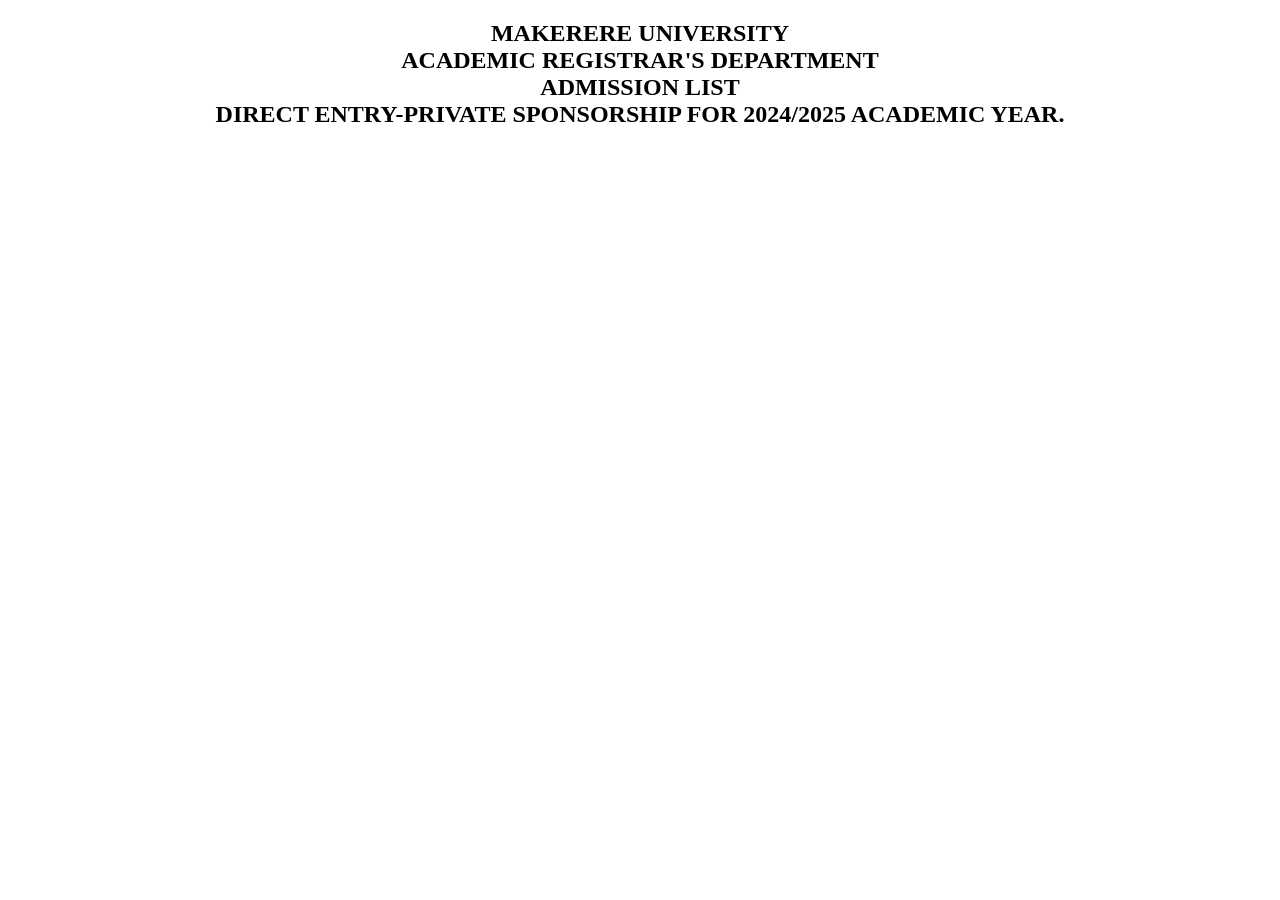
<file: JavaScript/index.html>
<!DOCTYPE html>
<html lang="en">
<head>
    <meta charset="UTF-8">
    <meta name="viewport" content="width=device-width, initial-scale=1.0">
    <title>Samuel's JavaScript</title>
    </head>
<body>
    <h2 style="text-align: center;">MAKERERE UNIVERSITY <br>
    ACADEMIC REGISTRAR'S DEPARTMENT <br>
    ADMISSION LIST <br>
    DIRECT ENTRY-PRIVATE SPONSORSHIP FOR 2024/2025 ACADEMIC YEAR. <br>
    </h2 >
    

    <script>
       let student = { 

name: "Kahumuza Munihizi Hillary",
indexNumber: "U1223/687",
district: "Kabe",
courseName: "Bc.Accounting",
totalWeight: "43.7"

     };
console.log(student); 

let admissions = [
{
name: "Kahumuza Munihizi Hillary",
indexNumber: "U1223/687",
district: "Kabarole",
courseName: "BSc. Accounting",
totalWeight: "43.7"
},

{
name: "Atuhaire Maurice",
indexNumber: "U0859/919",
district: "Kampala",
courseName: "BSc.Accounting",
totalWeight: "41.3"
},
{
name: "Ssematimba Reagan",
indexNumber: "U3941/595",
district: "Kampala",
courseName: "BSc. Accounting",
totalWeight: "40"
},
{
name: "Namyalo Hildah",
indexNumber: "U267/518",
district: "Mukono",
courseName: "BSc. Accounting",
totalWeight: "39.5"
},
{
name: "Nakayiza Marietta C",
indexNumber: "U0013/620",
district: "Buikwe",
courseName: "BSc. Accounting",
totalWeight: "38.8"
},
{
name: "Nakabugo Renitah",
indexNumber: "U1688/542",
district: "Kampala",
courseName: "BSc. acounting",
totalWeight: "38.7"
},
{
    name: "Nakalembe Patience Esther",
    indexNumber: "U2663/546", 
    district: "Wakiso", 
    courseName: "BSc. Accounting",
    totalWeight: "38.4"
},
{ 
    name: "Chance Arther",
    indexNumber: "U1144/540", 
    district: "Ntungamu",
    courseName: "BSc. Accounting",
    totalWeight: "37.6"
},
{ 
    name: "Mugarura Samson",
    indexNumber: "U0068/593",
    district: "Mbarara",
    courseName: "BSc. Accounting",
    totalWeight: "37.2"
},
{
    name: "Wasswa John V. Kagolo",
    indexNumber: "U0048/993",
    district: "Masaka",
    courseName: "BSc. Accounting",
    totalWeight: "37.2"
},
{
    name: "Mugisha Adrian Emma", 
    indexNumber: "U2789/562",
    district: "Kampala",
    courseName: "BSc. Accounting",
    totalWeight: "37.1"
},
{
     name: "Nanozzi Gladdy",
     indexNumber: "U0852/504",
     district: "",
     courseName: "BSc. Accounting",
     totalWeight: "36.7"
},
{
    name: "Nalukenge Josephine",
    indexNumber: "U1611/726",
    district: "Kampala",
    courseName: "BSc. Accounting",
    totalWeight: "36.5"
},
{
    name: "Mukyala Moureen",
    indexNumber: "U0018/572",
    district: "Jinja",
    courseName: "BSc. Accounting",
    totalWeight: "36.4"
},
{
    name: "Amali Juliana",
    indexNumber: "U0036/790",
    district: "Tororo",
    courseName: "BSc. Accounting",
    totalWeight: "36.4"
},
{
    name: "Giramia Racheal",
    indexNumber: "U0036/562",
    district: "Kampala",
    courseName: "BSc. Accounting",
    totalWeight: "36.3"
},
{
    name: "Abucai Emmanuel",
    indexNumber: "U0562/501",
    district: "Apac",
    courseName: "BSc. Accounting",
    totalWeight: "36.1"
},
{
    name: "Ssettumba Matthew",
    indexNumber: "U0955/596",
    district: "Kampala",
    courseName: "BSc. Accounting",
    totalWeight: "36"
},
{
    name: "Sanya Juliana",
    indexNumber: "U2728/501",
    district: "Kampala",
    courseName: "BSc. Accounting",
    totalWeight: "35.9"
},
{
    name: "Babirye Lillian",
    indexNumber: "U1611/714",
    district: "Iganga",
    courseName: "BSc. Accounting",
    totalWeight: "35.8"
},
{
    name: "Namukose Fatuma Jannat",
    indexNumber: "U0025/598",
    district: "Kampala",
    courseName: "BSc. Accounting",
    totalWeight: "35.7"
},
{
    name: "Okuda Daniel",
    indexNumber: "U0334/662",
    district: "Arua",
    courseName: "BSc. Accounting",
    totalWeight: "35.7"
},
{
    name: "Nagawa Mima Shanitah",
    indexNumber: "U2962/591",
    district: "Jinja",
    courseName: "BSc. Accounting",
    totalWeight: "35.6"
},
{
    name: "Namyalo Elizabeth",
    indexNumber: "U0528/550",
    district: "Wakiso",
    courseName: "BSc. Accounting",
    totalWeight: "35.3"
},
{
    name: "Kirambo Rodney",
    indexNumber: "U0041/832",
    district: "Mukono",
    courseName: "BSc. Accounting",
    totalWeight: "35"
},
{
    name: "Matovu Shaban",
    indexNumber: "U2106/510",
    district: "Wakiso",
    courseName: "BSc. Accounting",
    totalWeight: "34.9"
},
{
    name: "Kato Davis",
    indexNumber: "U1828",
    district: "Bushenyi",
    courseName: "BSc. Accounting",
    totalWeight: "34.7"
},
{
    name: "Niwakora Hope",
    indexNumber: "U0083/574",
    district: "Isingiro",
    courseName: "BSc. Accounting",
    totalWeight: "34.6"
},
{
    name: "Nakabiito Daphine",
    indexNumber: "U2163/552",
    district: "Masaka",
    courseName: "BSc. Accounting",
    totalWeight: "34.6"
},
{
    name: "Ampurira Macklyn Praise",
    indexNumber: "U0801/545",
    district: "Kampala",
    courseName: "BSc. Accounting",
    totalWeight: "34.6"
},
{
    name: "Mutebi Ian",
    indexNumber: "U3331/566",
    district: "Kampala",
    courseName: "BSc. Accounting",
    totalWeight: "34.5"
},
{
    name: "Mazziwa Florence",
    indexNumber: "U2338/756",
    district: "Kampala",
    courseName: "BSc. Accounting",
    totalWeight: "34.5"
},
{
    name: "Kasozi Brasio",
    indexNumber: "U0959/502",
    district: "Busia",
    courseName: "BSc. Accounting", 
    totalWeight: "34.4"
},
{
    name: "Rahma Muhammad",
    indexNumber: "U0077/871",
    district: "Kampala",
    courseName: "BSc. Accounting",
    totalWeight: "34.2"
},
{
    name: "Kuteesa Monicah",
    indexNumber: "U0041/562",
    district: "Hoima",
    courseName: "BSc. Accounting",
    totalWeight: "34"
},
{
    name: "Odongo Okune Alex Martin",
    indexNumber: "U3859/675",
    district: "Apac",
    courseName: "BSc. Accounting",
    totalWeight: "34"
},
{
    name: "Atujuna John Vianny",
    indexNumber: "U1342/652",
    district: "Kabarole",
    courseName: "BSc. Accounting",
    totalWeight: "34"
},
{
    name: "Ainemukama Richard",
    indexNumber: "U2057/514",
    district: "Bushenyi",
    courseName: "BSc. Accounting",
    totalWeight: "33.6"
},
{
    name: "Khaukha Emmanuel",
    indexNumber: "U0010/532",
    district: "Mbale",
    courseName: "BSc. Accounting",
    totalWeight: "33.5"
},
{
    name: "Nakimenya Tamia Gladys",
    indexNumber: "U1758/542S",
    district: "Kampala",
    courseName: "BSc. Accounting",
    totalWeight: "33.4"
},
{
    name: "",
    indexNumber: "",
    district: "",
    courseName: "BSc. Accounting",
    totalWeight: "33.4"
},

]
console.log(admissions);

let newStudent = {
    name: "Namuga Patience Esther",
    indexNumber: "U2663/546",
    district: "Wakiso",
    courseName: "BSc. Accounting",
    totalWeight: "38.4" 
}
admissions.push(newStudent);

console.log("Updated admissions list:", admissions);

let topStudent = admissions.reduce(function(prev,current){
    return (prev.totalWeight>current.totalWeight)?prev : current
});
console.log("Top Student:",topStudent);

let kampalaStudents = admissions.filter(function(student){
    return student.district==="Kampala";
});

console.log("Students From Kampala:",kampalaStudents);

localStorage.setItem("admissions", JSON.stringify(admissions));
console.log("Admissions data saved!");

let savedAdmissions = JSON.parse(localStorage.getItem("admissions"));
 
console.log("Retrieved Admission Data:", savedAdmissions);
    </script>
</body>
</html>
</file>
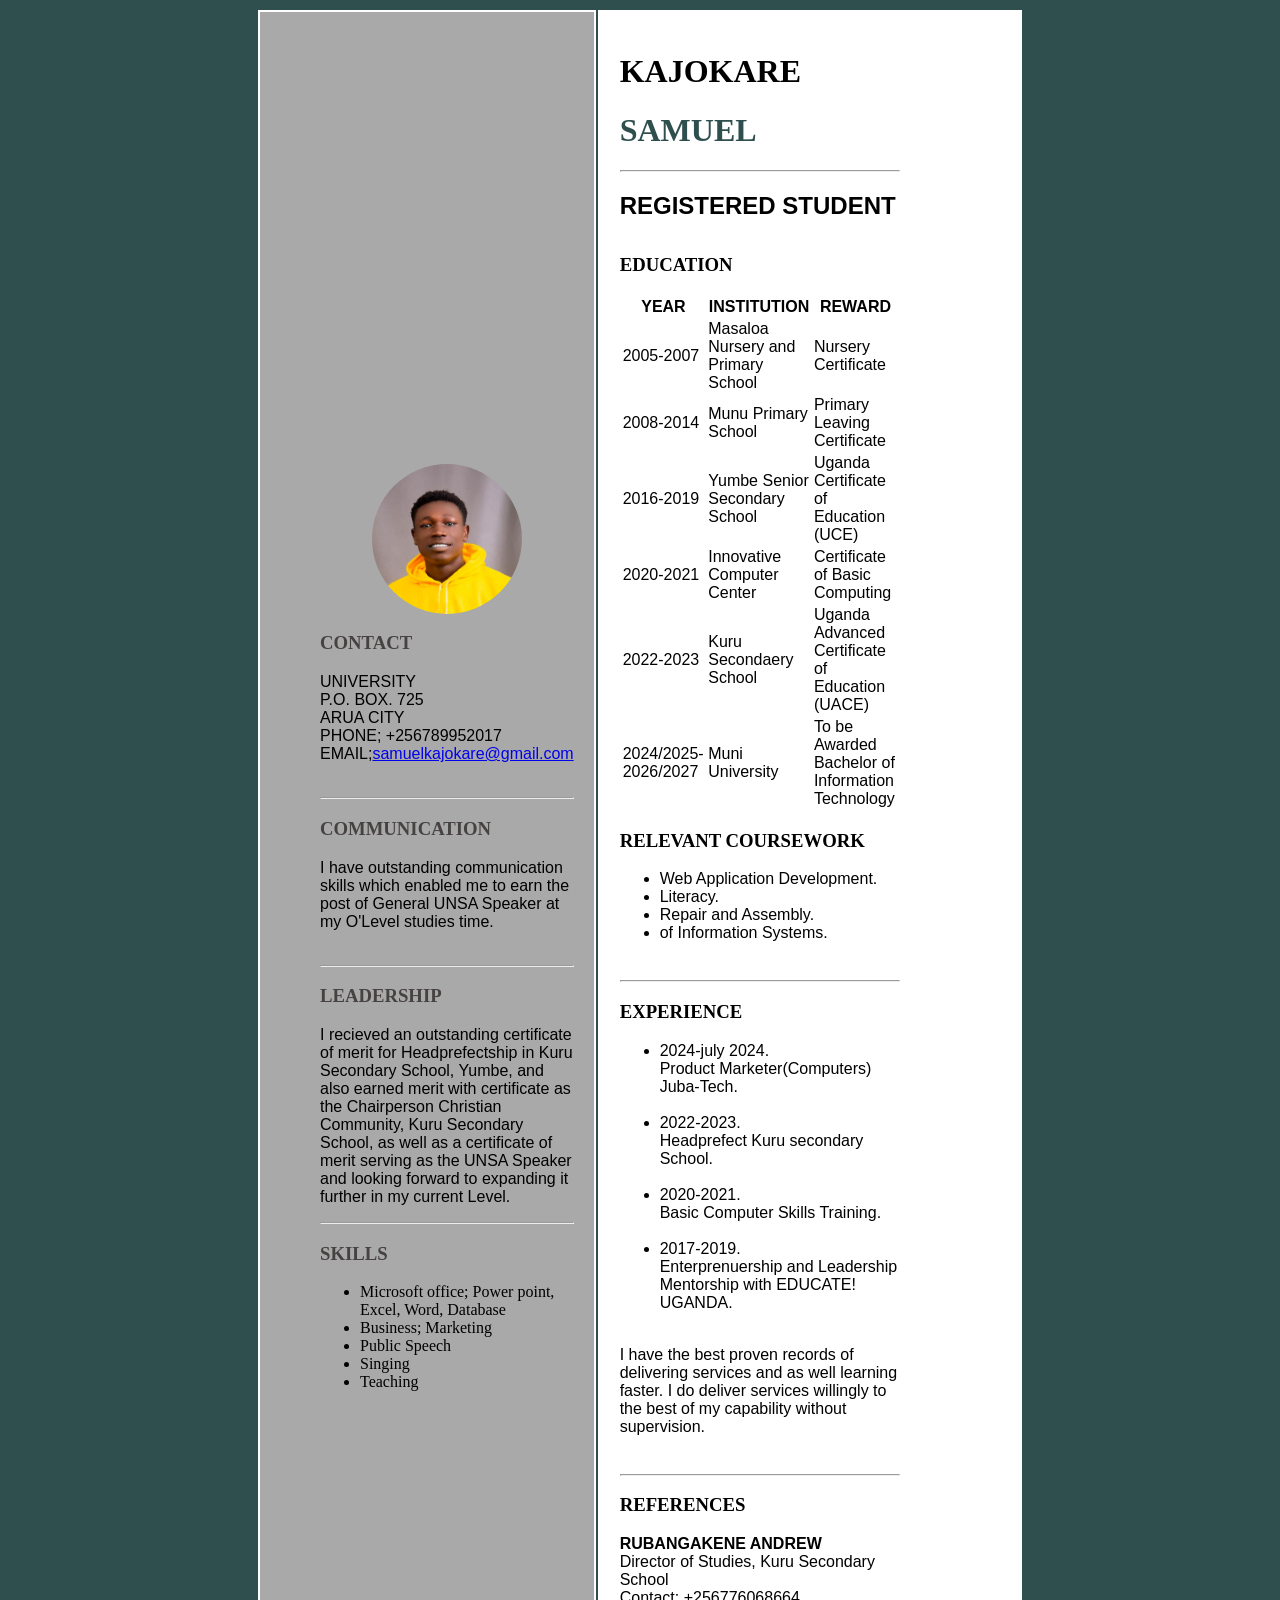
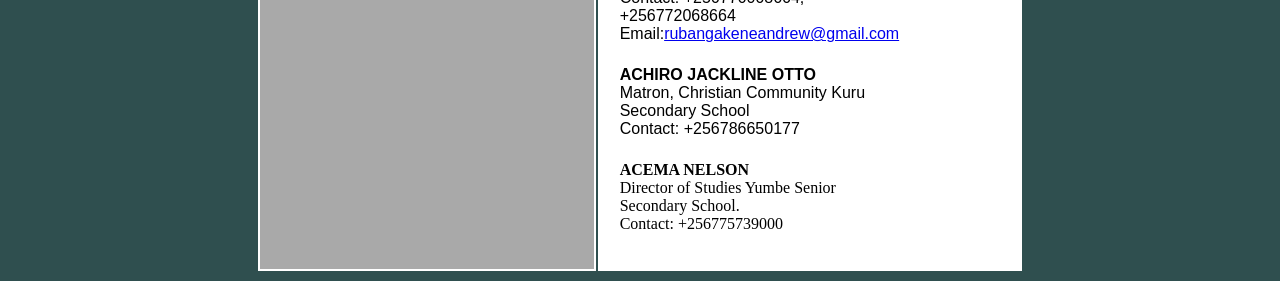
<file: resume/index.html>
<!DOCTYPE html>
<html lang="en">
    <head>
        <meta charset="UTF-8">
        <meta name="viewport" content="width=device-width, initial-scale=1.0">
        <title>KAJOKARE Samuel</title>
    </head>
    <body style="background-color: darkslategray; margin-left: 20%; margin-right: 20%; border-collapse: collapse; pa">
      <table>
        <tr>
            <td style="border: 2px solid white; width: 30%; padding: 20px; background-color: darkgray; padding-left: 60px">
              <img src="samuel.jpg" alt="KAJOKARE SAMUEL" width="150" height="150" style="margin: auto;display: block; border-radius: 50%;">
              <div style="padding-bottom: 10px;">
              <h3 style="color: rgb(71, 66, 66); align-content: center;">CONTACT</h3>
                   <p style="font-family: sans-serif; font-size: 11;"> 
                   UNIVERSITY<br>
                   P.O. BOX. 725<br>
                   ARUA CITY<br>
                   PHONE; +256789952017<br>
                   EMAIL;<a href="mailto:samuelkajokare@gmail.com">samuelkajokare@gmail.com</a><br></p>
                  </div>
                  <hr>
              <div style="padding-bottom: 10px;">
                  <h3 style="color: rgb(71, 66, 66); align-content: center; font-family: serif;">COMMUNICATION</h3>
                   <p style="font-family: sans-serif; font-size: 11;">I have outstanding communication skills which enabled me
                    to earn the post of General UNSA Speaker at my O'Level studies time.</p>
                  </div>
                  <hr>
                  <div style="padding-bottom: 10px;">
                    <h3 style="color: rgb(71, 66, 66); align-content: center; font-family: serif;">LEADERSHIP</h3>
                    <p style="font-family: sans-serif; font-size: 11;">I recieved an outstanding certificate of merit for Headprefectship
                      in Kuru Secondary School, Yumbe,
                    and also earned merit with certificate as the Chairperson Christian Community, Kuru Secondary School,
                    as well as a certificate of merit serving as the UNSA Speaker and looking
                    forward to expanding it further in my current Level.</p>
                    <div>
                      <hr>
                      <h3 style="color: rgb(71, 66, 66); align-content: center; font-family: serif;">SKILLS</h3>
                      <P style="font-family: sans-serif; font-size: 11;">
                        <ul>
                          <li>Microsoft office; Power point, Excel, Word, Database</li>
                          <li>Business; Marketing</li>
                          <li>Public Speech</li>
                          <li>Singing</li>
                          <li>Teaching</li>
                        </ul>
                      </P>
                    </div>
                  </div>
            </td>
            <td style="border: 2px solid white; padding: 20px; background-color: white; padding-right: 120px;" >
              <div><h1 style="font-family: serif; font-size: 26;">
                KAJOKARE<br></h1>
                <h1 style="font-family: serif; font-size: 26; color: darkslategrey;">SAMUEL</h1></div>
                <hr>
              <div style="padding-bottom: 14px;"><h2 style="font-family: sans-serif;">
                  REGISTERED STUDENT
                 </h2>

                 <h3 style="padding-top: 14px;">
                  EDUCATION
                 </h3>
                 <table style="font-family: sans-serif;" border="0.5">
                  <head>
                  <tr style="align-content: center;">
                    <th>YEAR</th>
                    <th>INSTITUTION</th>
                    <th>REWARD</th>
                  </tr>
                </head>
                <tbody>
                  <tr style="padding-right: 10px; align-content: center;">
                    <td>2005-2007</td>
                    <td>Masaloa Nursery and Primary School</td>
                    <td>Nursery Certificate</td>
                  </tr>
                  <tr style="padding-left: 10px; align-content: center;">
                  <td>2008-2014</td>
                  <td>Munu Primary School</td>
                  <td>Primary Leaving Certificate</td>
                </tr>
                <tr style="padding-left: 10px; align-content: center;">
                  <td>2016-2019</td>
                  <td>Yumbe Senior Secondary School</td>
                  <td>Uganda Certificate of Education (UCE)</td>
                </tr>
                <tr style="padding-left: 10px; align-content: center;">
                  <td>2020-2021</td>
                  <td>Innovative Computer Center</td>
                  <td>Certificate of Basic Computing</td>
                </tr>
                <tr style="padding-left: 10px; align-content: center;">
                  <td>2022-2023</td>
                  <td>Kuru Secondaery School</td>
                  <td>Uganda Advanced Certificate of Education (UACE)</td>
                </tr>
                <tr style="padding-left: 10px; align-content: center;">
                  <td>2024/2025-2026/2027</td>
                  <td>Muni University</td>
                  <td>To be Awarded Bachelor of Information Technology</td>
                </tr>
              </tbody>
                </table>
                 <p style="font-family: sans-serif;">
                  <h3>RELEVANT COURSEWORK</h3>
                  <ul style="font-family: sans-serif;">
                    <li>Web Application Development.</li> <li> Literacy.</li><li> Repair and Assembly.</li> 
                  <li> of Information Systems.</li></ul>
                 </p></div>
                 <hr>
                 <div style="padding-bottom: 14px;">
                  <h3>EXPERIENCE</h3>
                 <ul style="font-family: sans-serif;">
                     <li>2024-july 2024.<br>
                  Product Marketer(Computers) Juba-Tech.</li><br>
                  <li>2022-2023.<br>
                  Headprefect Kuru secondary School.</li><br>
                  <li>2020-2021.<br>
                  Basic Computer Skills Training.</li><br>
                  <li>2017-2019.<br>
                  Enterprenuership and Leadership Mentorship with EDUCATE! UGANDA.</li><br>
                </ul>
                  <p style="font-family: sans-serif;">
                    I have the best proven records of delivering services and as well learning faster.
                    I do deliver services willingly to the best of my capability without supervision.
                  </p></div>
                  <hr>
                  <div><h3>
                    REFERENCES
                  </h3>
                  <P style="font-family: sans-serif;">
                   <p style="padding-bottom: 7px; font-family: sans-serif;">
                    <b>RUBANGAKENE ANDREW</b><br>
                    Director of Studies, Kuru Secondary School<br>
                    Contact: +256776068664, +256772068664<br>
                    Email:<a href="mailto:rubangakeneandrew@gmail.com">rubangakeneandrew@gmail.com</a><br></p>
                    <p style="padding-bottom: 7px; font-family: sans-serif;">
                      <b>ACHIRO JACKLINE OTTO</b><br>
                    Matron, Christian Community Kuru Secondary School<br>
                    Contact: +256786650177<br></p>
                   <p font-family: sans-serif;>
                    <b>ACEMA NELSON</b><br>
                    Director of Studies Yumbe Senior Secondary School.<br>
                    Contact: +256775739000<br></p>
                  </P></div>

            </td>
        </tr>
      </table>
    </body>
</html>
</file>
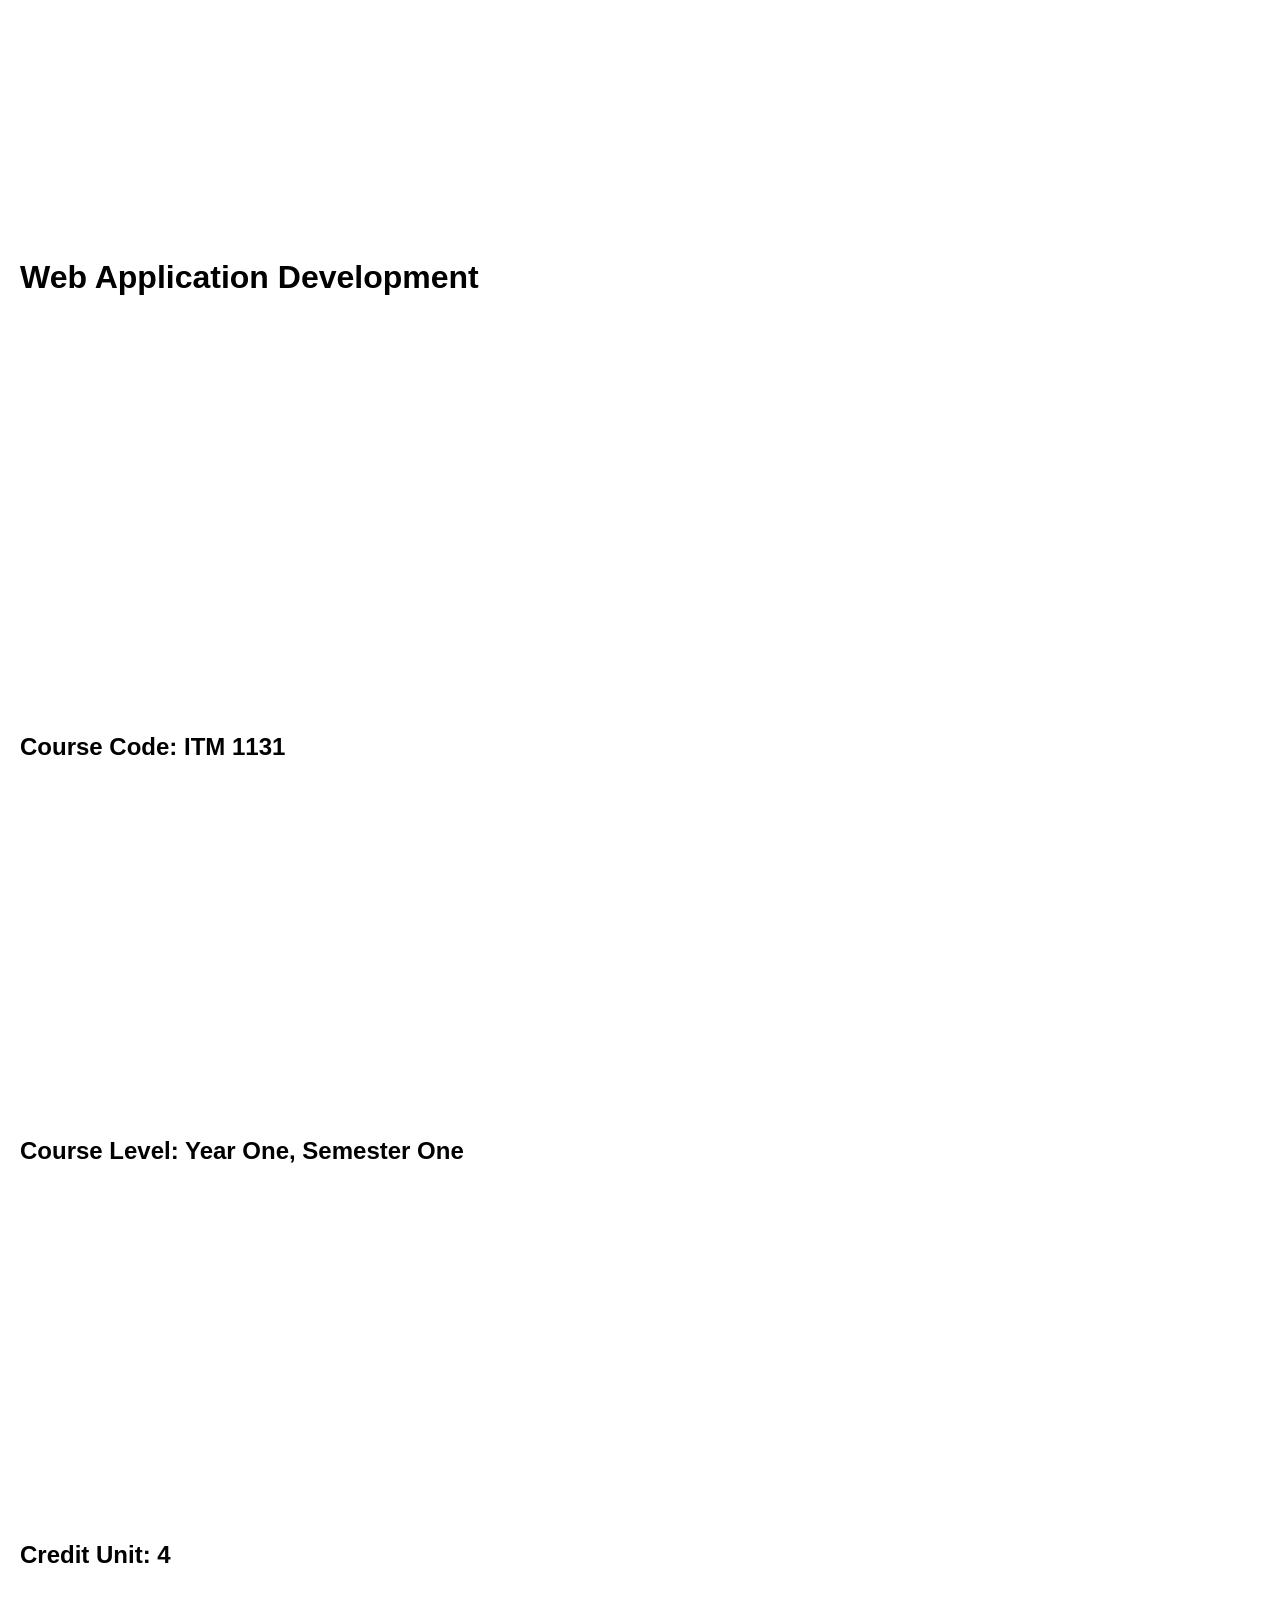
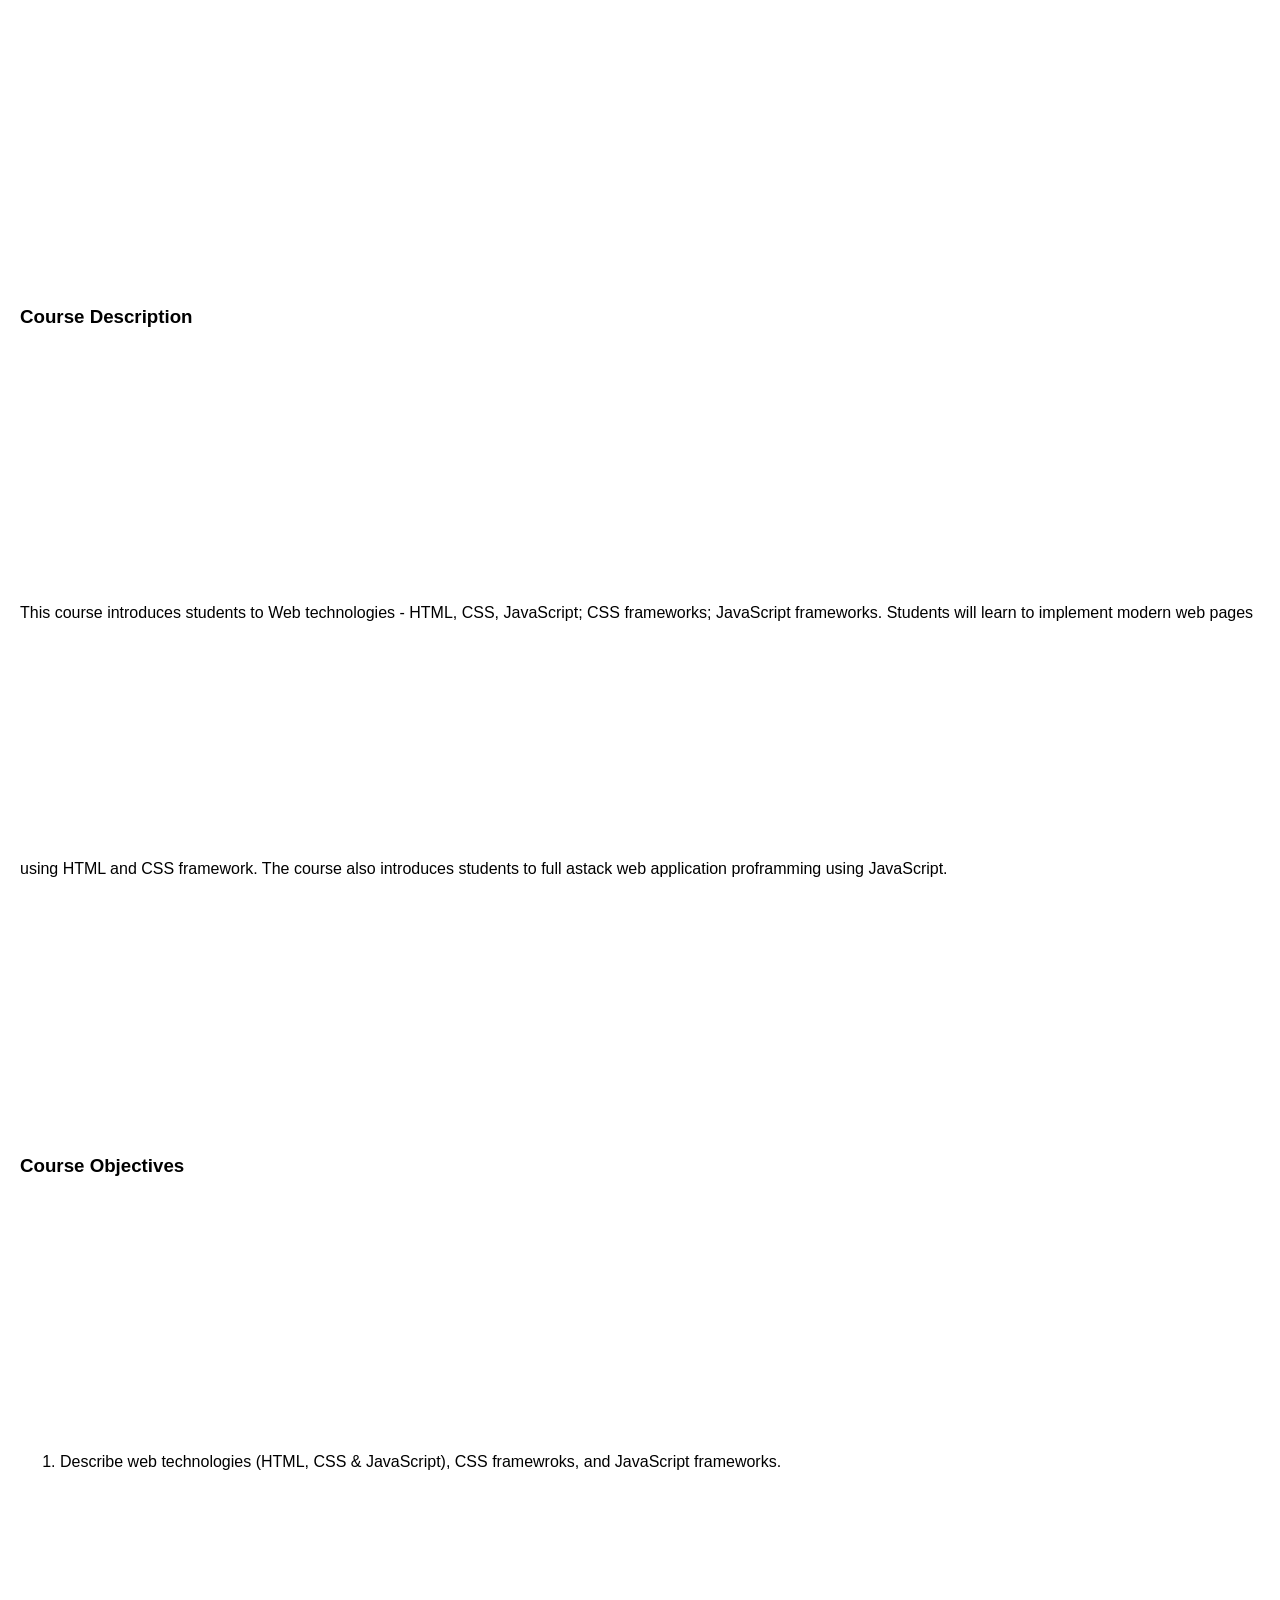
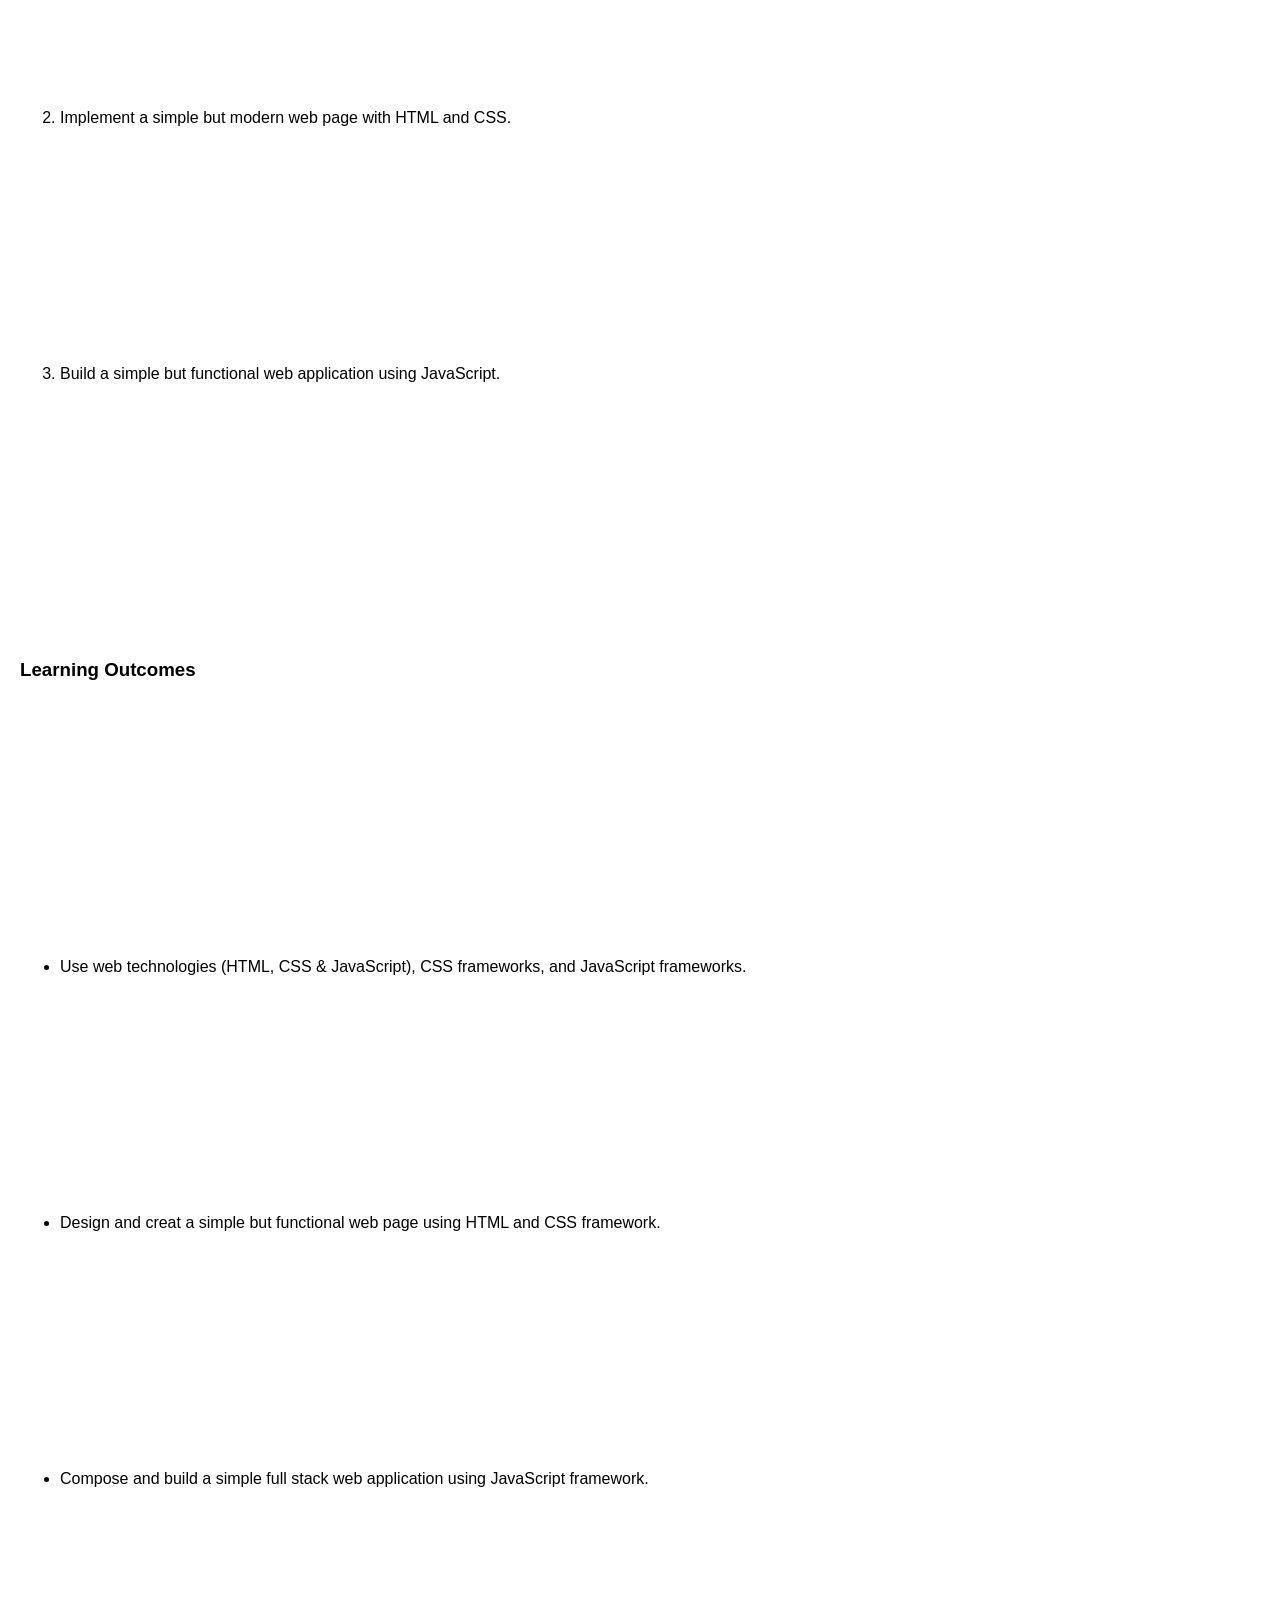
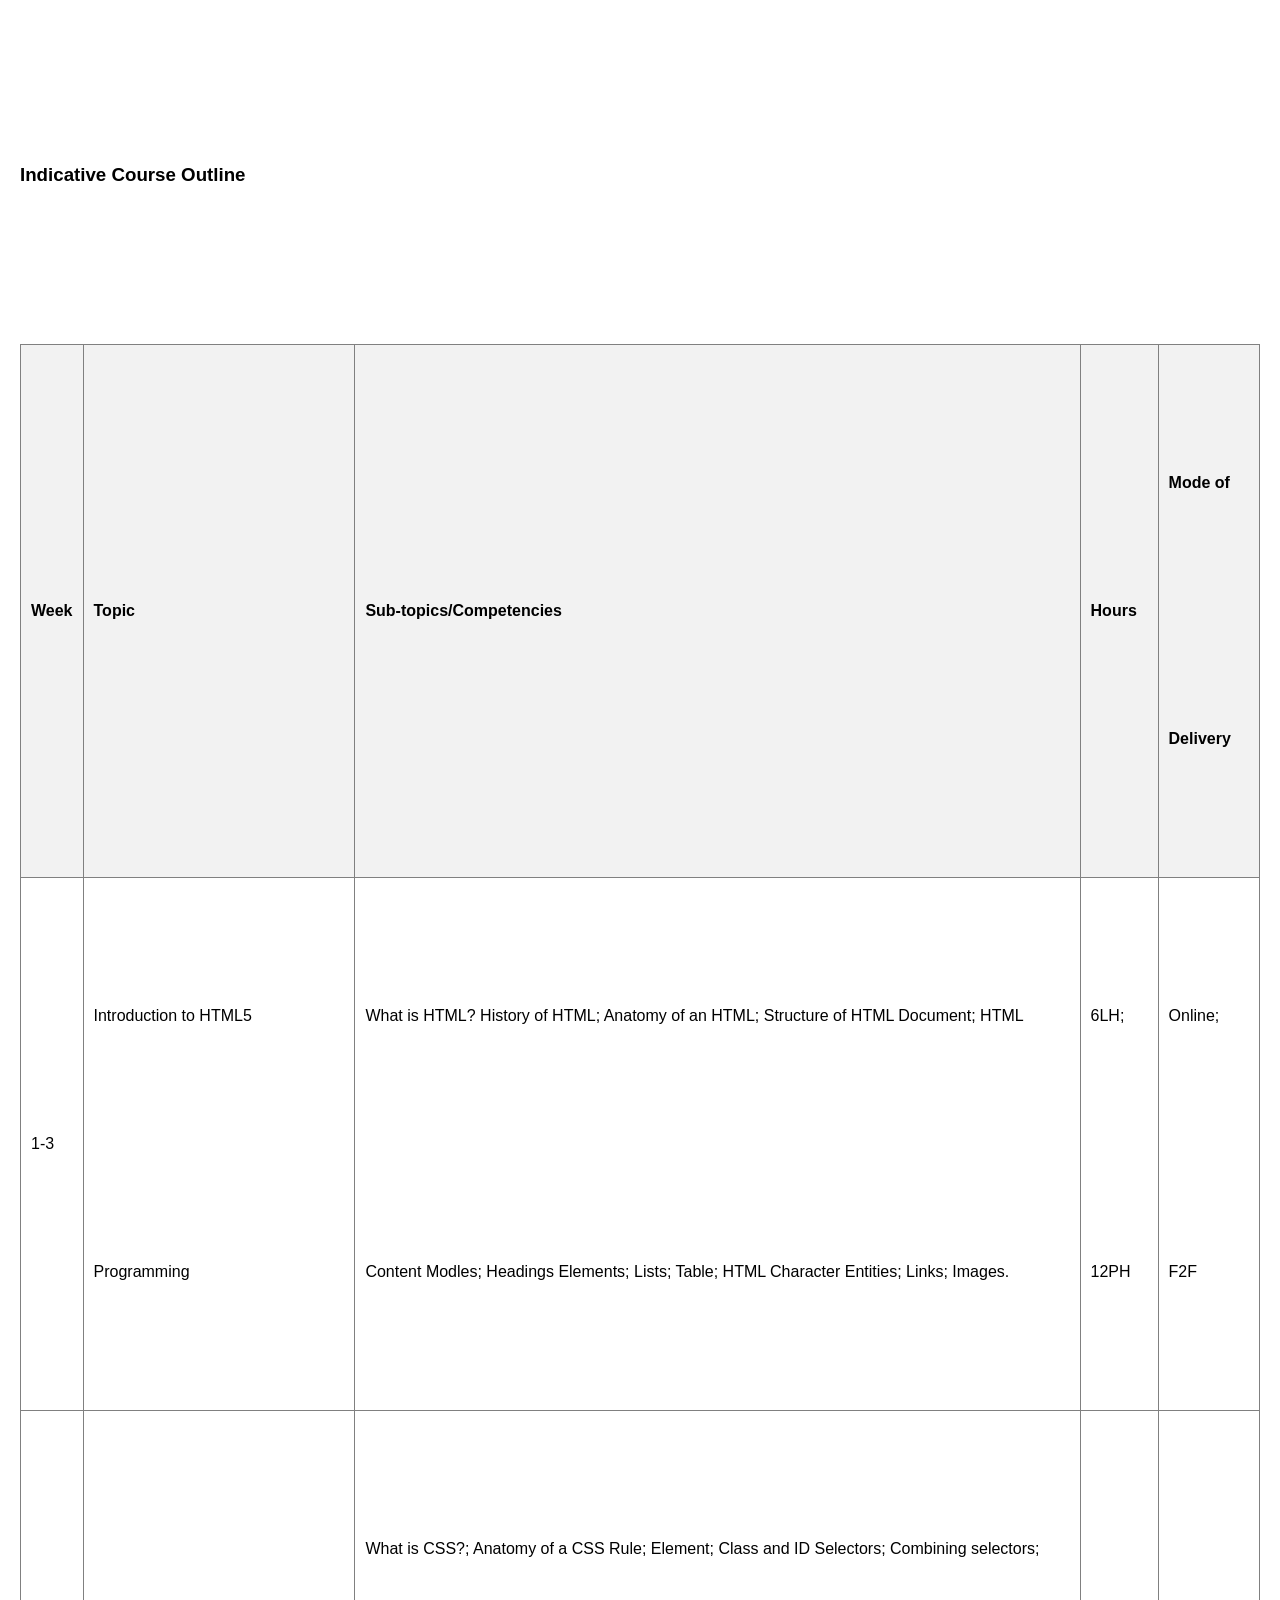
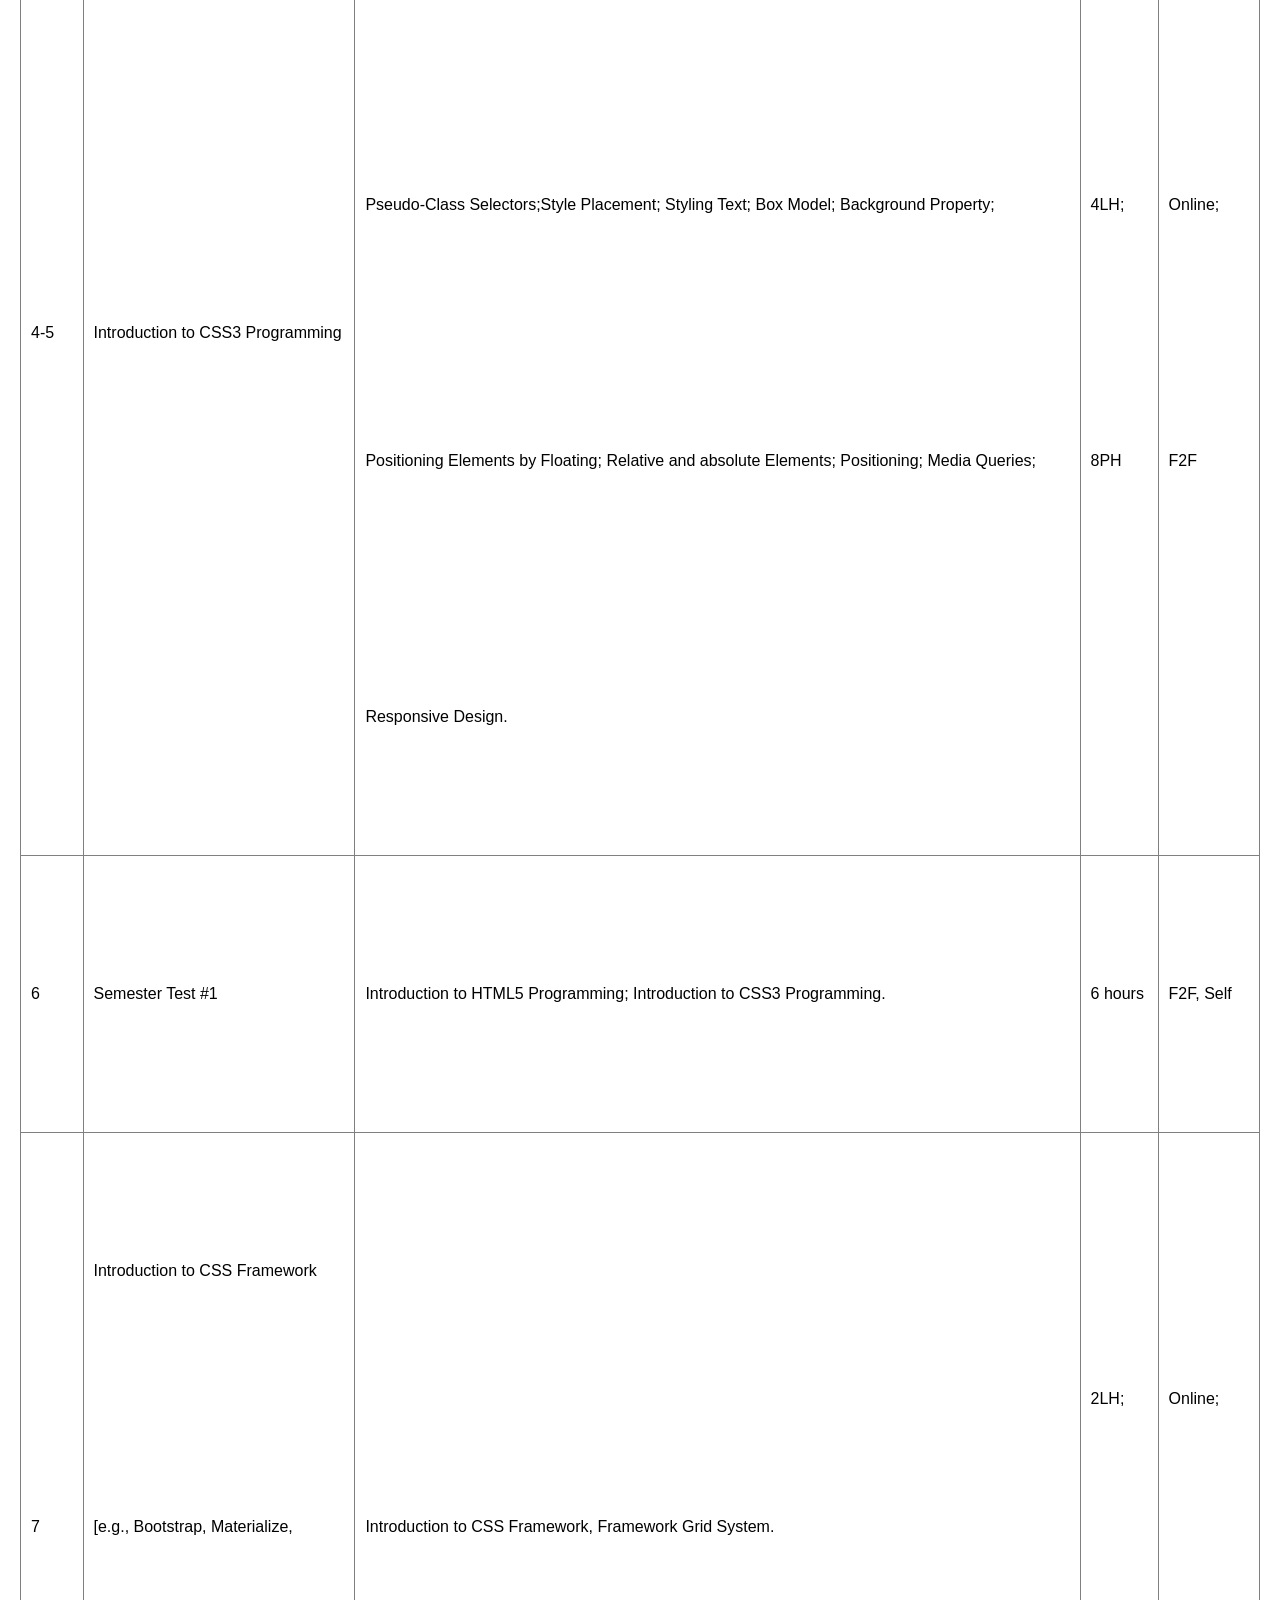
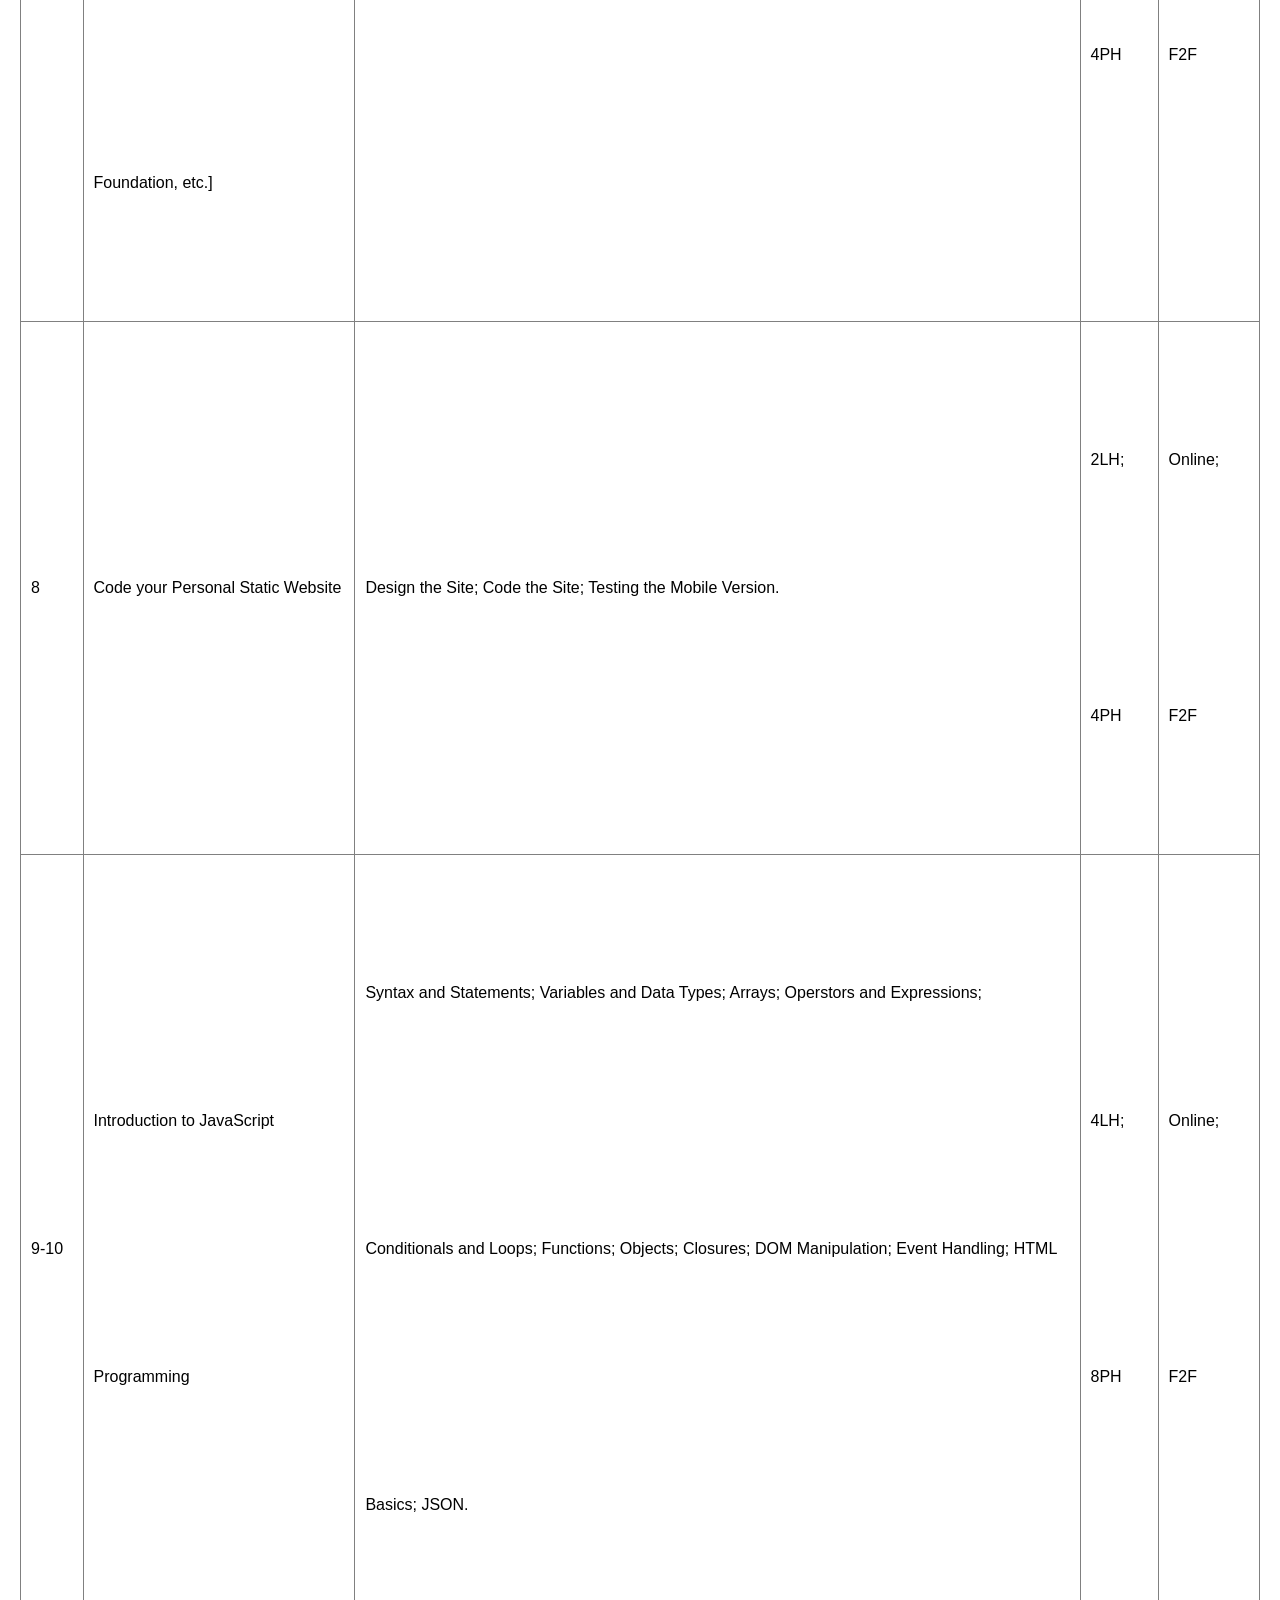
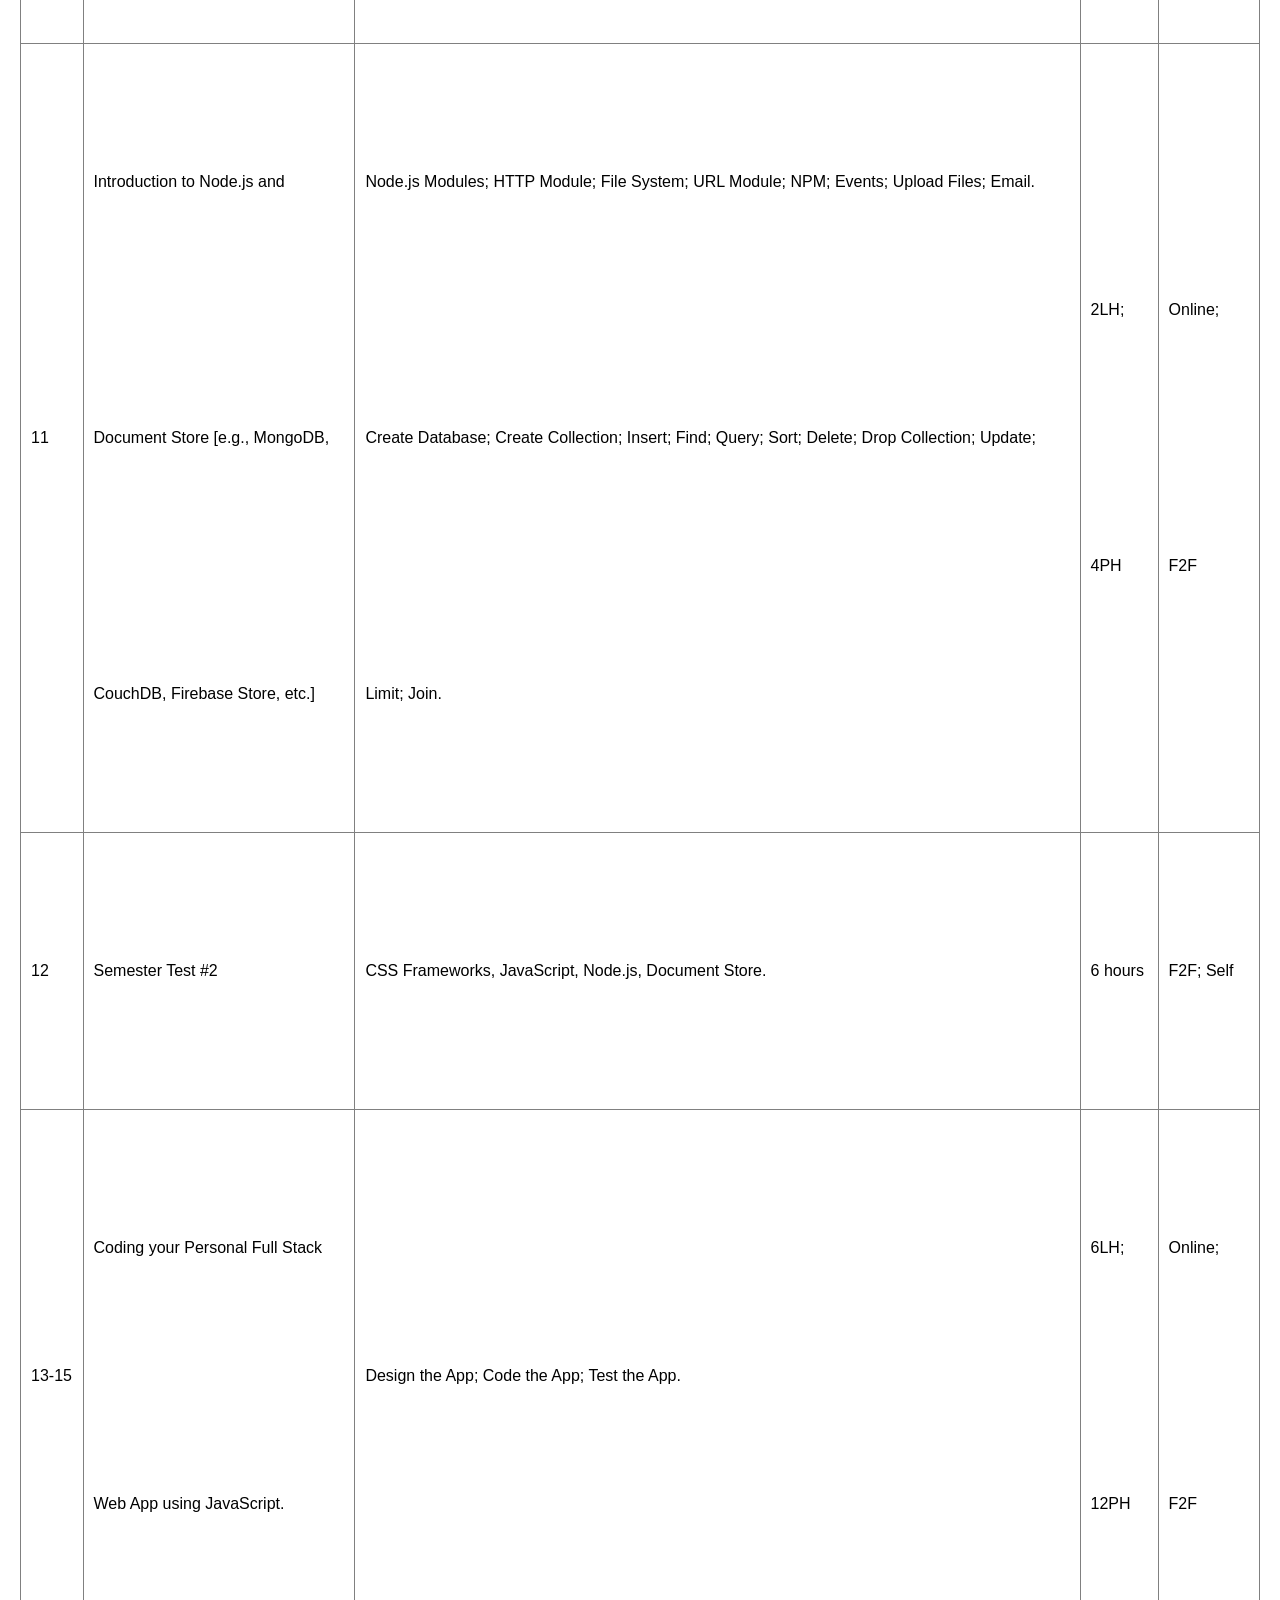
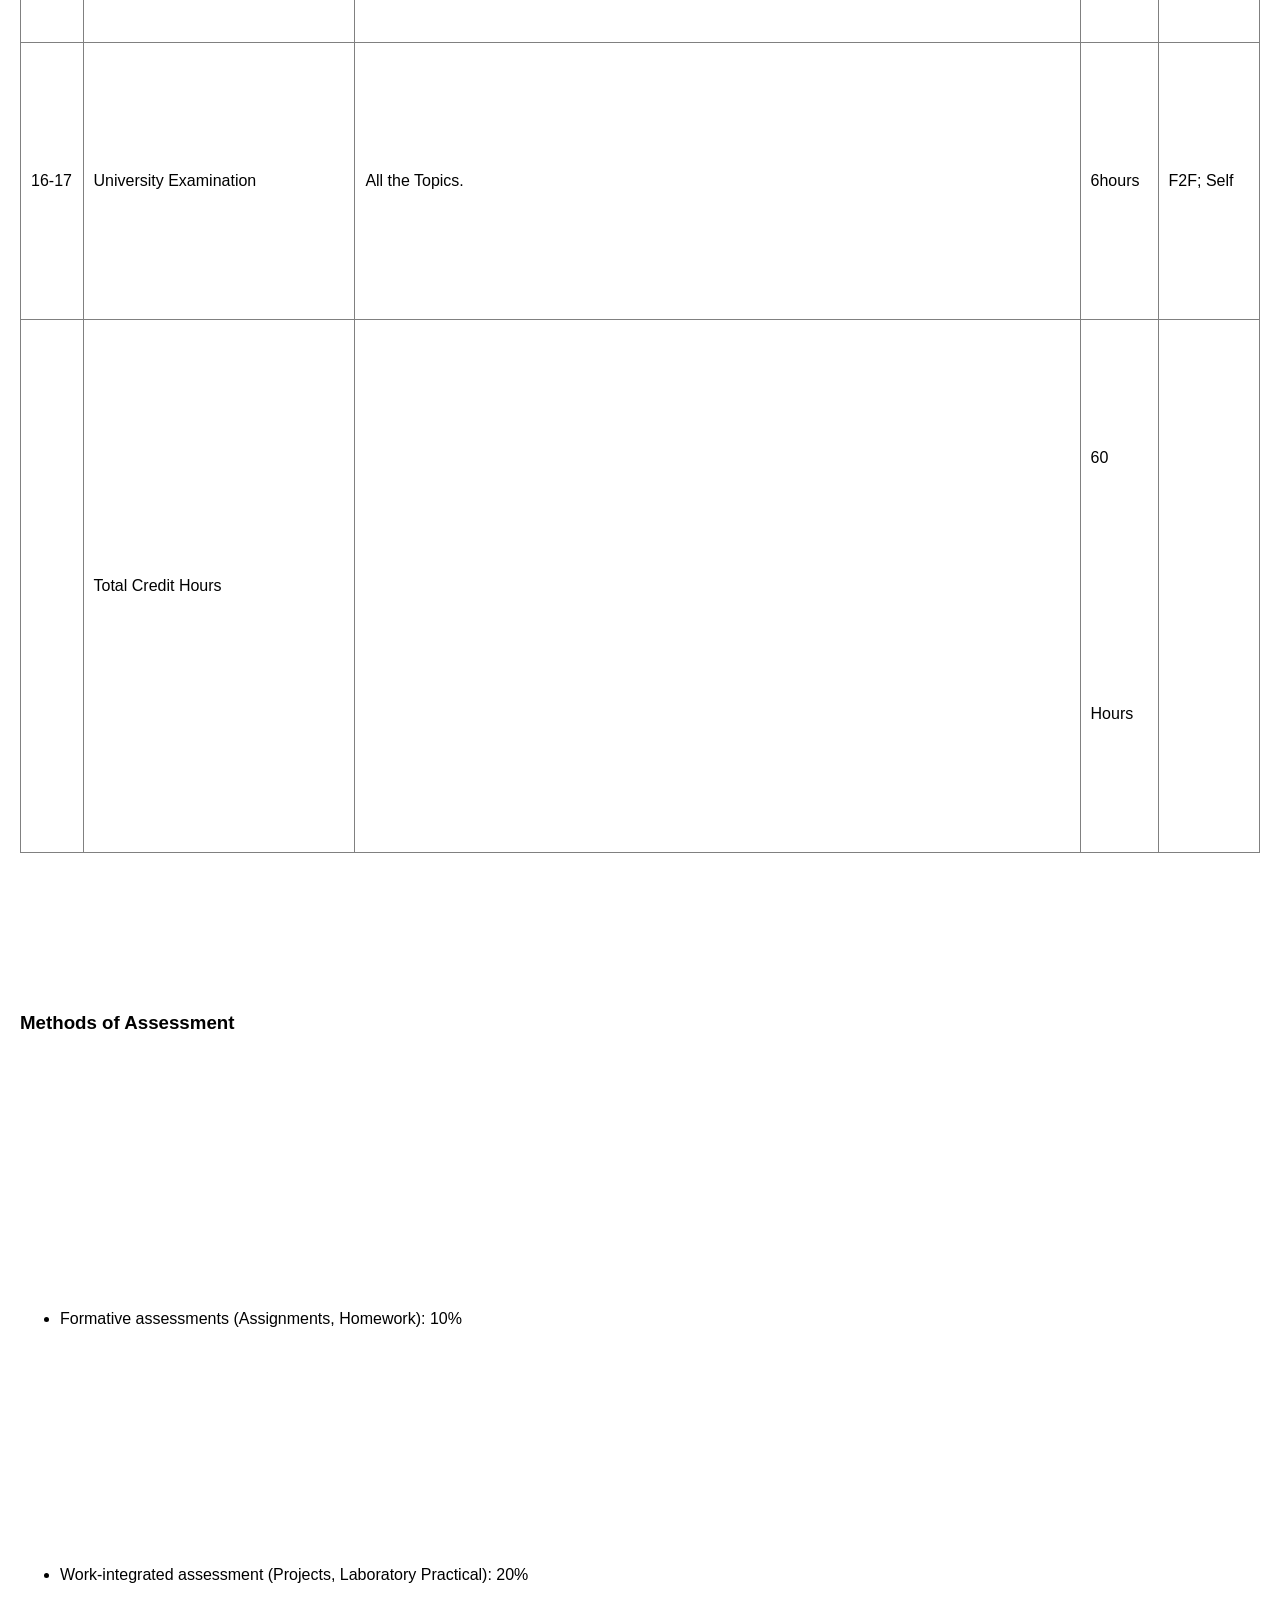
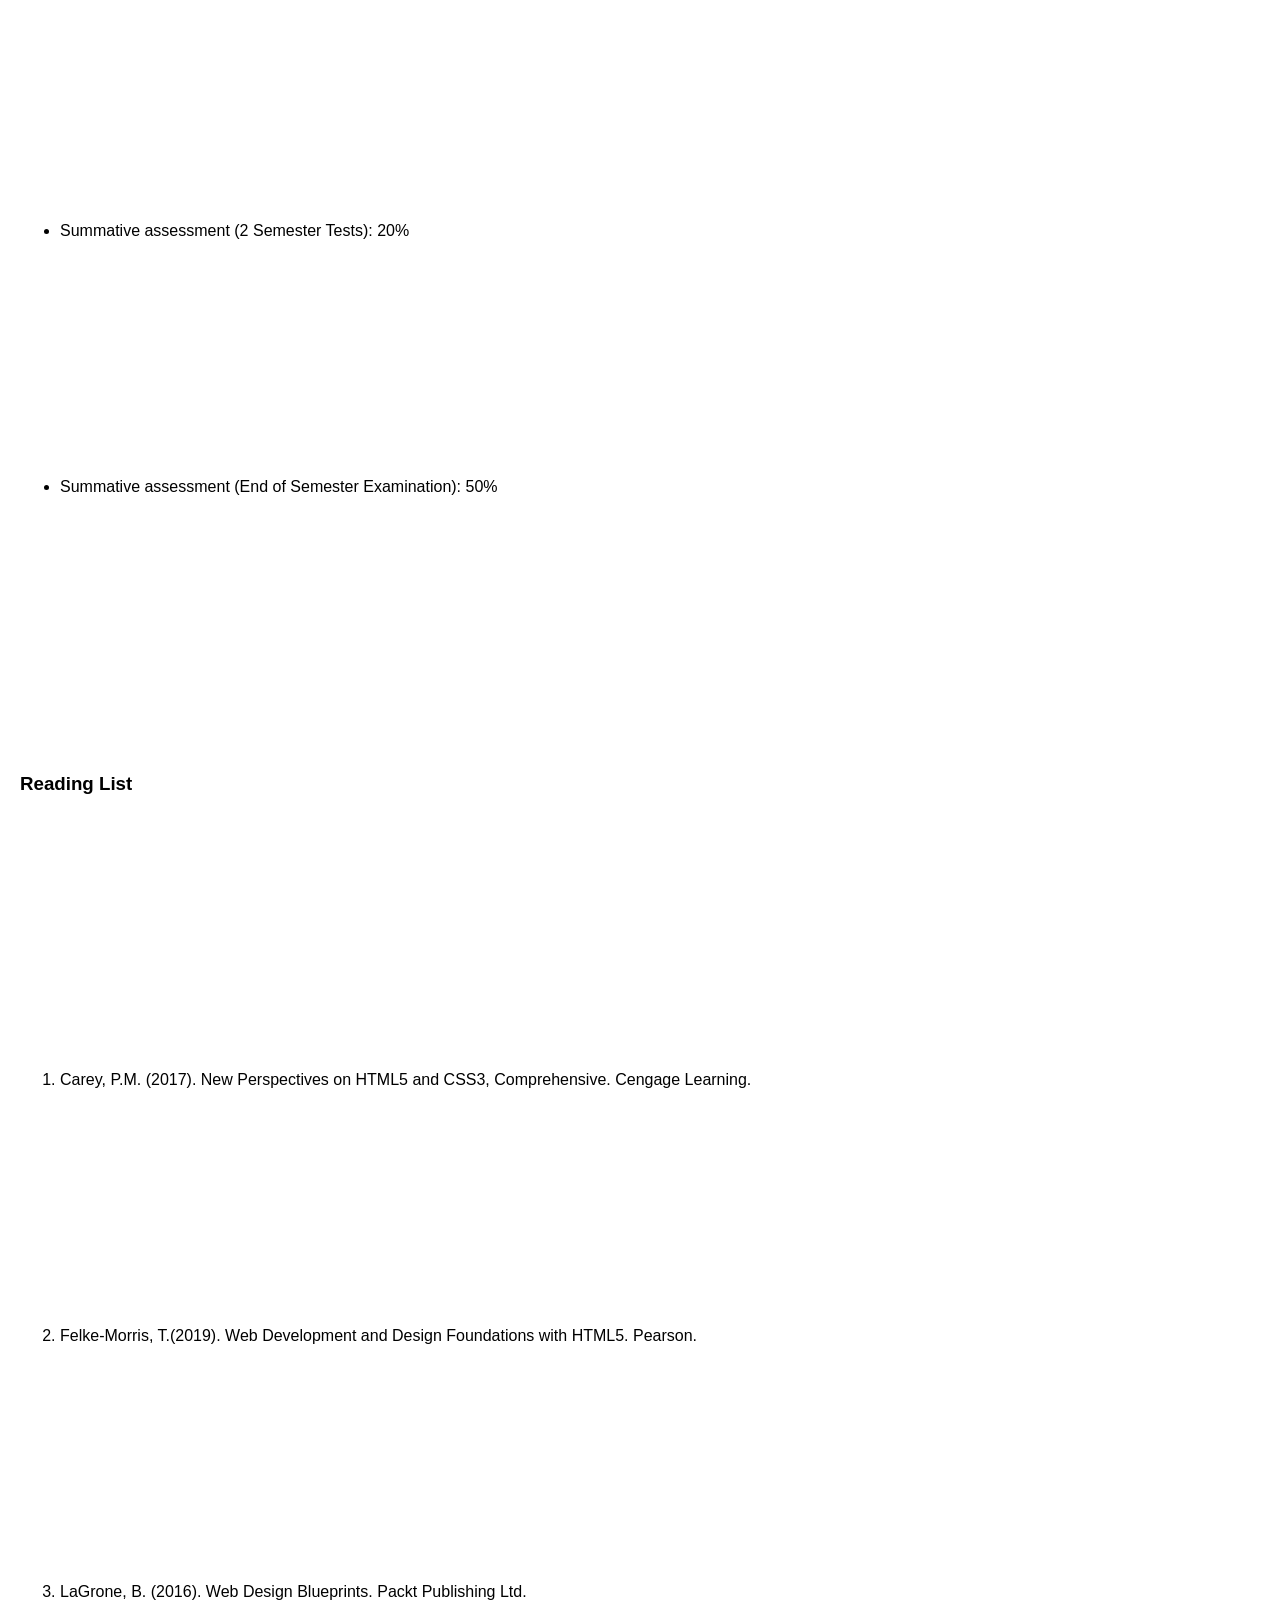
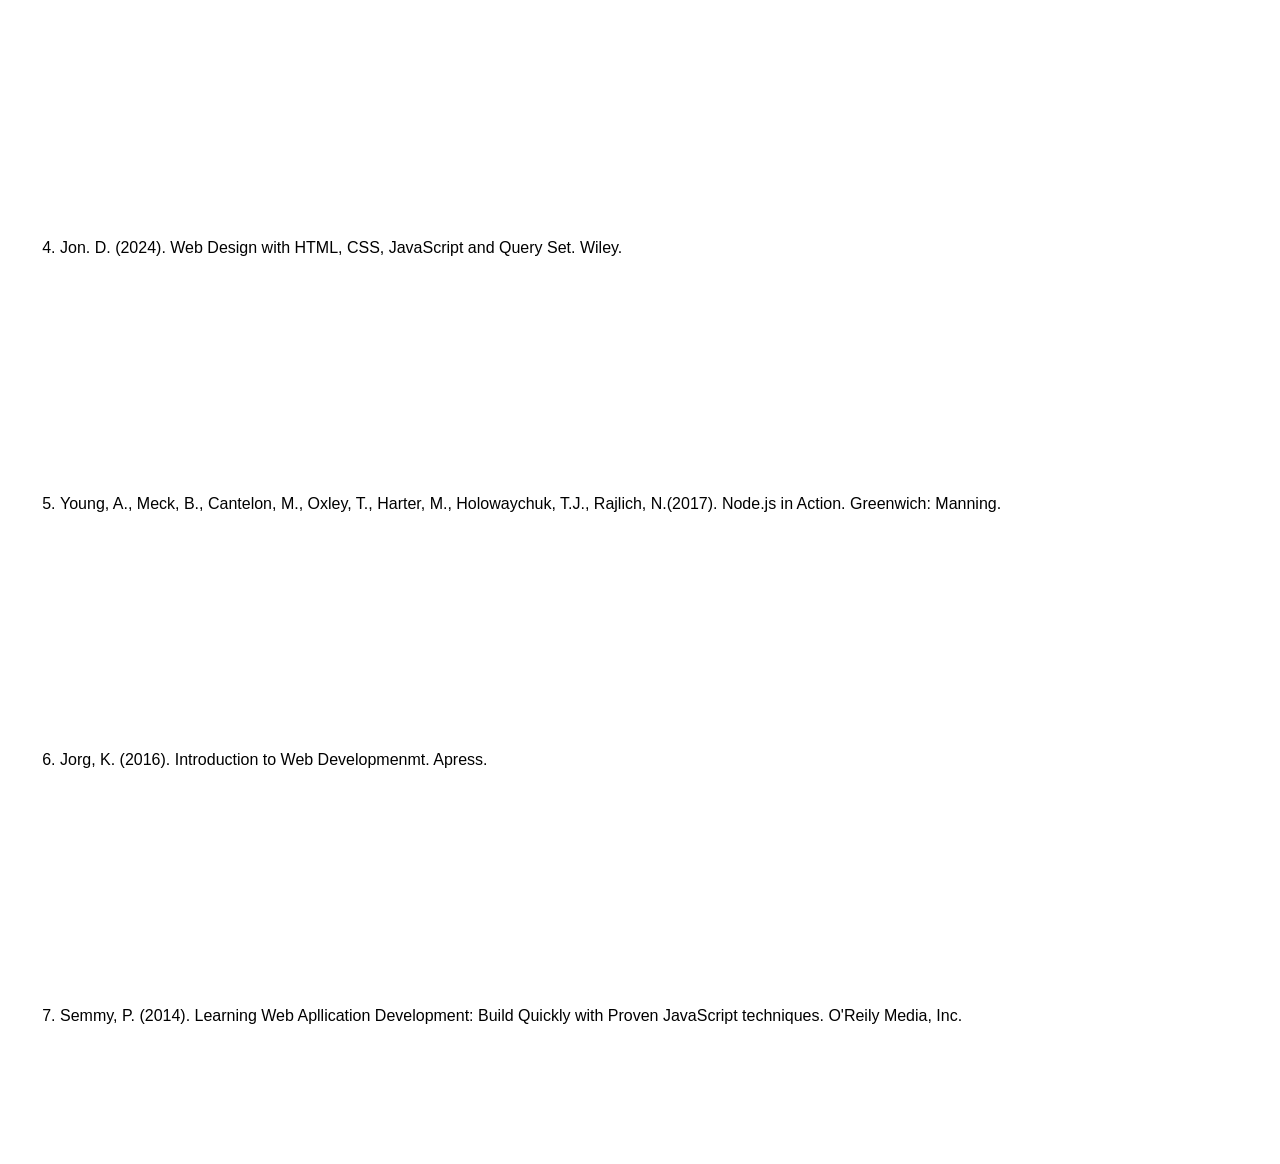
<file: tables/index.html>
<!DOCTYPE html>
<html lang="en">
    <head>
        <meta charset="UTF-8">
        <meta name="viewport" content="width=device-width, initial-scale=1.0">
        <title>Web Application Development Course Online</title>
        </head>
        <body>
            <h1>Web Application Development</h1>
            <h2>Course Code: ITM 1131</h2>
            <h2>Course Level: Year One, Semester One</h2>
            <h2>Credit Unit: 4</h2>
            <h3>Course Description</h3>
            <p>This course introduces students to Web technologies - HTML, CSS, JavaScript; CSS 
                frameworks; JavaScript frameworks. Students will learn to implement modern web pages
            using HTML and CSS framework. The course also introduces students to full astack web
            application proframming using JavaScript.</p>
            <h3>Course Objectives</h3>
            <ol>
                <li>Describe web technologies (HTML, CSS & JavaScript), CSS framewroks, and
                    JavaScript frameworks.</li>
                    <li>Implement a simple but modern web page with HTML and CSS.</li>
                    <li>Build a simple but functional web application using JavaScript.</li>
            </ol>
            <h3>Learning Outcomes</h3>
            <ul>
                <li>Use web technologies (HTML, CSS & JavaScript), CSS frameworks, and JavaScript
                    frameworks.</li>
                    <li>Design and creat a simple but functional web page using HTML and CSS
                        framework.</li>
                        <li>Compose and build a simple full stack web application using JavaScript
                            framework.</li>
            </ul>
            <h3>Indicative Course Outline</h3>
            <table border="1">
                <head>
                    <tr>
                        <th>Week</th>
                        <th>Topic</th>
                        <th>Sub-topics/Competencies</th>
                        <th>Hours</th>
                        <th>Mode of Delivery</th>
                    </tr>
                </head>
                <tbody>
                    <tr>
                        <td>1-3</td>
                        <td>Introduction to HTML5 Programming</td>
                        <td>What is HTML? History of HTML; Anatomy of an HTML; Structure of HTML
                Document; HTML Content Modles; Headings Elements; Lists; Table; HTML Character
                Entities; Links; Images.</td>
                         <td>6LH; 12PH</td>
                         <td>Online; F2F</td>
                    </tr>
                    <tr>
                        <td>4-5</td>
                        <td>Introduction to CSS3 Programming</td>
                        <td>What is CSS?; Anatomy of a CSS Rule; Element; Class and ID Selectors;
                            Combining selectors; Pseudo-Class Selectors;Style Placement; Styling
                            Text; Box Model; Background Property; Positioning Elements by Floating;
                            Relative and absolute Elements; Positioning; Media Queries; Responsive Design.</td>
                        <td>4LH; 8PH</td>
                        <td>Online; F2F</td>
                    </tr>
                    <tr>
                        <td>6</td>
                        <td>Semester Test #1</td>
                        <td>Introduction to HTML5 Programming; Introduction to CSS3 Programming.</td>
                        <td>6 hours</td>
                        <td>F2F, Self</td>
                    </tr>
                    <tr>
                        <td>7</td>
                        <td>Introduction to CSS Framework [e.g., Bootstrap, Materialize, Foundation, etc.]</td>
                        <td>Introduction to CSS Framework, Framework Grid System.</td>
                        <td>2LH; 4PH</td>
                        <td>Online; F2F</td>
                    </tr>
                    <tr>
                        <td>8</td>
                        <td>Code your Personal Static Website</td>
                        <td>Design the Site; Code the Site; Testing the Mobile Version.</td>
                        <td>2LH; 4PH</td>
                        <td>Online; F2F</td>
                    </tr>
                    <tr>
                        <td>9-10</td>
                        <td>Introduction to JavaScript Programming</td>
                        <td>Syntax and Statements; Variables and Data Types; Arrays; Operstors and Expressions;
                            Conditionals and Loops; Functions; Objects; Closures; DOM Manipulation;
                            Event Handling; HTML Basics; JSON.</td>
                        <td>4LH; 8PH</td>
                        <td>Online; F2F</td>
                    </tr>
                    <tr>
                        <td>11</td>
                        <td>Introduction to Node.js and Document Store [e.g., MongoDB, CouchDB, Firebase Store, etc.]</td>
                        <td>Node.js Modules; HTTP Module; File System; URL Module; NPM; Events; Upload Files;
                            Email. Create Database; Create Collection; Insert; Find; Query; Sort; Delete;
                            Drop Collection; Update; Limit; Join.</td>
                            <td>2LH; 4PH</td>
                            <td>Online; F2F</td>
                    </tr>
                    <tr>
                        <td>12</td>
                        <td>Semester Test #2</td>
                        <td>CSS Frameworks, JavaScript, Node.js, Document Store.</td>
                        <td>6 hours</td>
                        <td>F2F; Self</td>
                    </tr>
                    <tr>
                        <td>13-15</td>
                        <td>Coding your Personal Full Stack Web App using JavaScript.</td>
                        <td>Design the App; Code the App; Test the App.</td>
                        <td>6LH; 12PH</td>
                        <td>Online; F2F</td>
                    </tr>
                    <tr>
                        <td>16-17</td>
                        <td>University Examination</td>
                        <td>All the Topics.</td>
                        <td>6hours</td>
                        <td>F2F; Self</td>
                    </tr>
                    <tr>
                        <td>  </td>
                        <td>Total Credit Hours</td>
                        <td>  </td>
                        <td>60 Hours</td>
                        <td>  </td>
                    </tr>
                </tbody>
                </table>
        <h3>Methods of Assessment</h3>
        <ul>
            <li>Formative assessments (Assignments, Homework): 10%</li>
            <li>Work-integrated assessment (Projects, Laboratory Practical): 20%</li>
            <li>Summative assessment (2 Semester Tests): 20%</li>
            <li>Summative assessment (End of Semester Examination): 50%</li>
        </ul>
        <h3>Reading List</h3>
        <ol>
            <li>Carey, P.M. (2017). New Perspectives on HTML5 and CSS3, Comprehensive.
                Cengage Learning.</li>
            <li>Felke-Morris, T.(2019). Web Development and Design Foundations
                with HTML5. Pearson.</li>
            <li>LaGrone, B. (2016). Web Design Blueprints. Packt Publishing Ltd.</li>
            <li>Jon. D. (2024). Web Design with HTML, CSS, JavaScript and Query Set. Wiley.</li>
            <li>Young, A., Meck, B., Cantelon, M., Oxley, T., Harter, M., Holowaychuk, T.J., Rajlich,
                N.(2017). Node.js in Action. Greenwich: Manning.</li>
            <li>Jorg, K. (2016). Introduction to Web Developmenmt. Apress.</li>
            <li>Semmy, P. (2014). Learning Web Apllication Development: Build Quickly with Proven JavaScript
                techniques. O'Reily Media, Inc.</li>
        </ol>
        </body>
    </html>
<style>
    body {font-family: Arial, sans-serif;
    line-height: 16;
    margin: 20px;}
    table {width: 100%;
    border-collapse: collapse;
    margin-bottom: 20px;}
    th, td{padding: 10px;
    text-align: left;}
    th {background-color: #f2f2f2;}
</style>
</file>
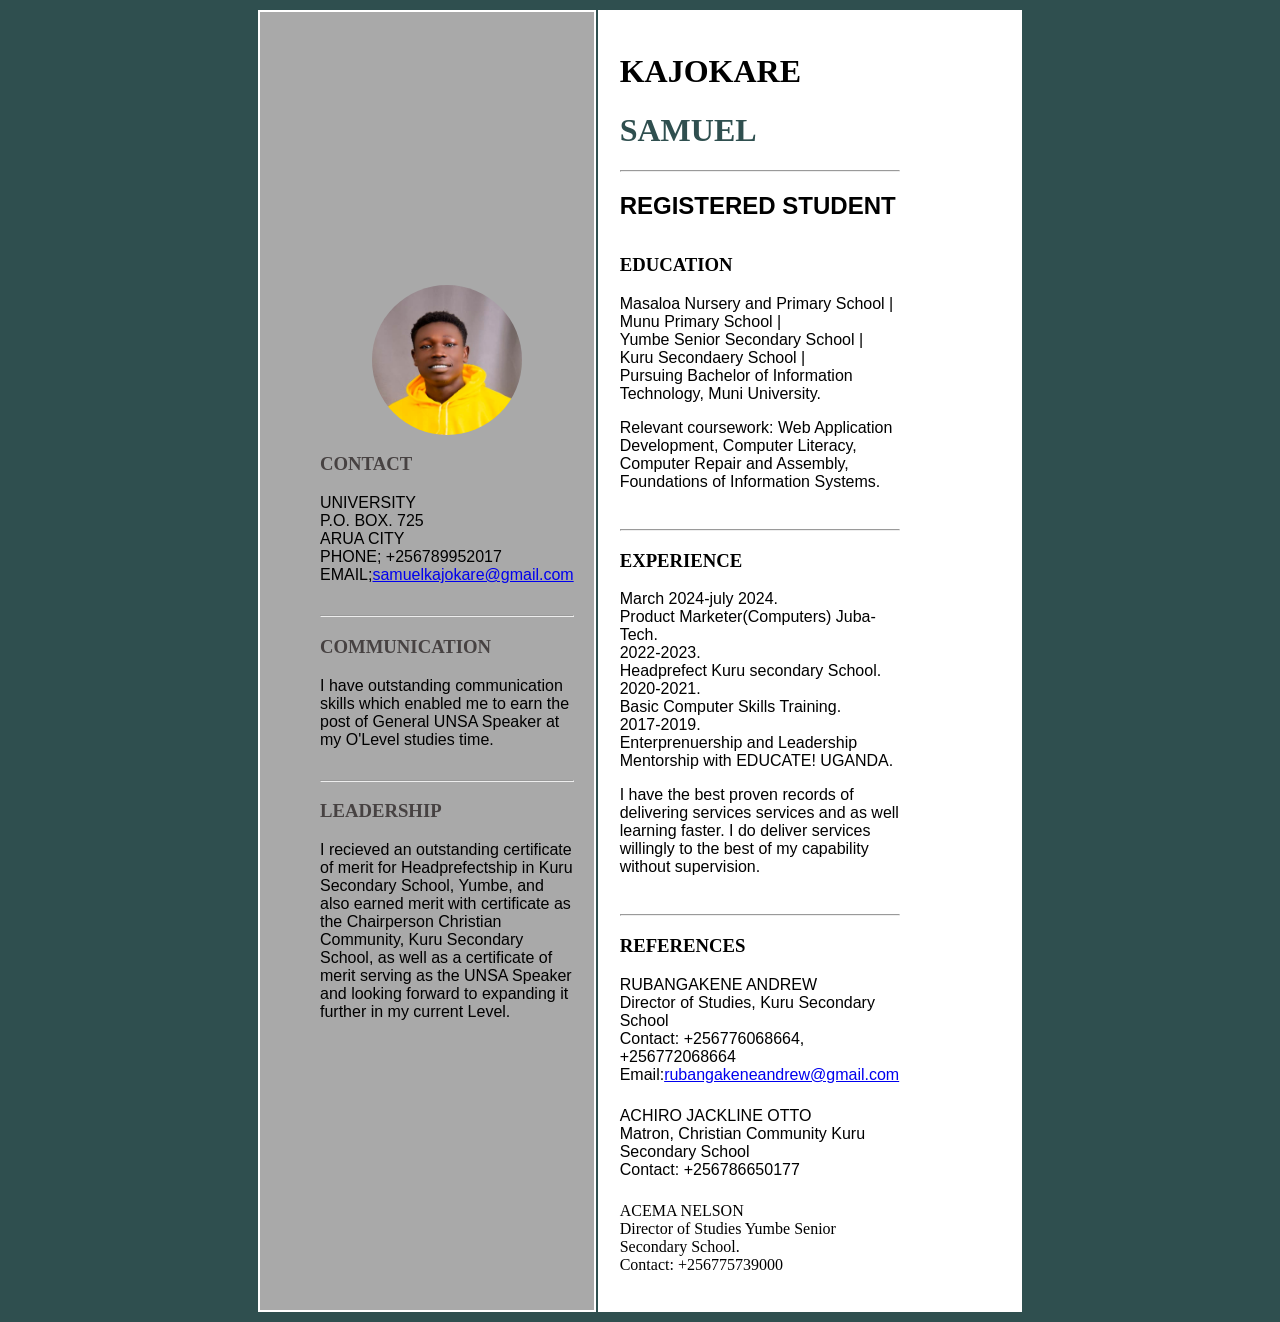
<file: Resume/index.html.html>
<!DOCTYPE html>
<html lang="en">
    <head>
        <meta charset="UTF-8">
        <meta name="viewport" content="width=device-width, initial-scale=1.0">
        <title>KAJOKARE Samuel</title>
    </head>
    <body style="background-color: darkslategray; margin-left: 20%; margin-right: 20%; border-collapse: collapse; pa">
      <table>
        <tr>
            <td style="border: 2px solid white; width: 30%; padding: 20px; background-color: darkgray; padding-left: 60px">
              <img src="samuel.jpg" alt="KAJOKARE SAMUEL" width="150" height="150" style="margin: auto;display: block; border-radius: 50%;">
              <div style="padding-bottom: 7px;">
              <h3 style="color: rgb(71, 66, 66); align-content: center;">CONTACT</h3>
                   <p style="font-family: sans-serif; font-size: 11;"> 
                   UNIVERSITY<br>
                   P.O. BOX. 725<br>
                   ARUA CITY<br>
                   PHONE; +256789952017<br>
                   EMAIL;<a href="mailto:samuelkajokare@gmail.com">samuelkajokare@gmail.com</a><br></p>
                  </div>
                  <hr>
              <div style="padding-bottom: 7px;">
                  <h3 style="color: rgb(71, 66, 66); align-content: center; font-family: serif;">COMMUNICATION</h3>
                   <p style="font-family: sans-serif; font-size: 11;">I have outstanding communication skills which enabled me
                    to earn the post of General UNSA Speaker at my O'Level studies time.</p>
                  </div>
                  <hr>
                  <div>
                    <h3 style="color: rgb(71, 66, 66); align-content: center; font-family: serif;">LEADERSHIP</h3>
                    <p style="font-family: sans-serif; font-size: 11;">I recieved an outstanding certificate of merit for Headprefectship
                      in Kuru Secondary School, Yumbe,
                    and also earned merit with certificate as the Chairperson Christian Community, Kuru Secondary School,
                    as well as a certificate of merit serving as the UNSA Speaker and looking
                    forward to expanding it further in my current Level.</p>
                  </div>
            </td>
            <td style="border: 2px solid white; padding: 20px; background-color: white; padding-right: 120px;" >
              <div><h1 style="font-family: serif; font-size: 26;">
                KAJOKARE<br></h1>
                <h1 style="font-family: serif; font-size: 26; color: darkslategrey;">SAMUEL</h1></div>
                <hr>
              <div style="padding-bottom: 14px;"><h2 style="font-family: sans-serif;">
                  REGISTERED STUDENT
                 </h2>

                 <h3 style="padding-top: 14px;">
                  EDUCATION
                 </h3>
                 <p style="font-family: sans-serif;">
                  Masaloa Nursery and Primary School | Munu Primary School |<br> Yumbe Senior Secondary School |
                  Kuru Secondaery School |<br> Pursuing Bachelor of Information Technology, Muni University.
                 </p>
                 <p style="font-family: sans-serif;">
                  Relevant coursework: Web Application Development, Computer Literacy,<br>Computer Repair and Assembly, 
                  Foundations of Information Systems.
                 </p></div>
                 <hr>
                 <div style="padding-bottom: 14px;"><h3>
                  EXPERIENCE
                 </h3>
                 <P style="font-family: sans-serif;">
                  March 2024-july 2024.<br>
                  Product Marketer(Computers) Juba-Tech.<br>
                  2022-2023.<br>
                  Headprefect Kuru secondary School.<br>
                  2020-2021.<br>
                  Basic Computer Skills Training.<br>
                  2017-2019.<br>
                  Enterprenuership and Leadership Mentorship with EDUCATE! UGANDA.<br></P>
                  <p style="font-family: sans-serif;">
                    I have the best proven records of delivering services services and as well learning faster.
                    I do deliver services willingly to the best of my capability without supervision.
                  </p></div>
                  <hr>
                  <div><h3>
                    REFERENCES
                  </h3>
                  <P style="font-family: sans-serif;">
                   <p style="padding-bottom: 7px; font-family: sans-serif;"> RUBANGAKENE ANDREW<br>
                    Director of Studies, Kuru Secondary School<br>
                    Contact: +256776068664, +256772068664<br>
                    Email:<a href="mailto:rubangakeneandrew@gmail.com">rubangakeneandrew@gmail.com</a><br></p>
                    <p style="padding-bottom: 7px; font-family: sans-serif;">ACHIRO JACKLINE OTTO<br>
                    Matron, Christian Community Kuru Secondary School<br>
                    Contact: +256786650177<br></p>
                   <p font-family: sans-serif;> ACEMA NELSON<br>
                    Director of Studies Yumbe Senior Secondary School.<br>
                    Contact: +256775739000<br></p>
                  </P></div>

            </td>
        </tr>
      </table>
    </body>
</html>
</file>
